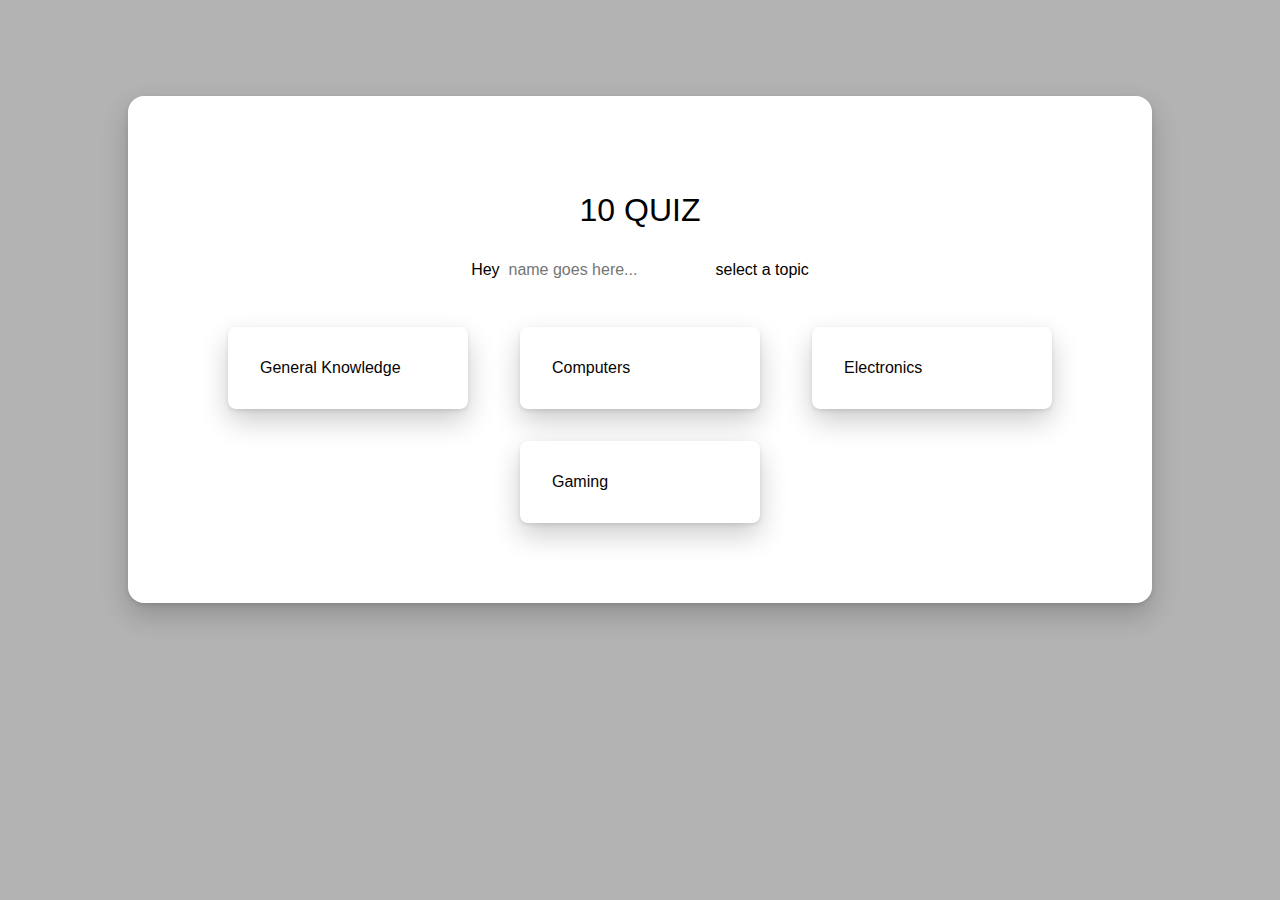
<file: index.html>
<!DOCTYPE html>
<html lang="en">
<head>
    <meta charset="UTF-8">
    <meta http-equiv="X-UA-Compatible" content="IE=edge">
    <meta name="viewport" content="width=device-width, initial-scale=1.0">
    <link rel="stylesheet" href="style.css">
    <title>Quiz Program</title>
</head>
<body>
    <div class="container">
       <h1>10 QUIZ</h1>
       <h4>Hey <input class="usrname" placeholder=" name goes here..." type="text"> select a topic</h4>
       <div class="parent-category">
        <a class="category slide" id="general" href="gk.html">general knowledge</a>
        <a class="category slide" id="computer" href="cs.html">computers</a>
        <a class="category slide" id="electronics" href="ee.html">electronics</a>
        <a class="category slide" id="" href="gaming.html">gaming</a>
       </div>
    </div>
    <script src="main.js"></script>
</body>
</html>
</file>
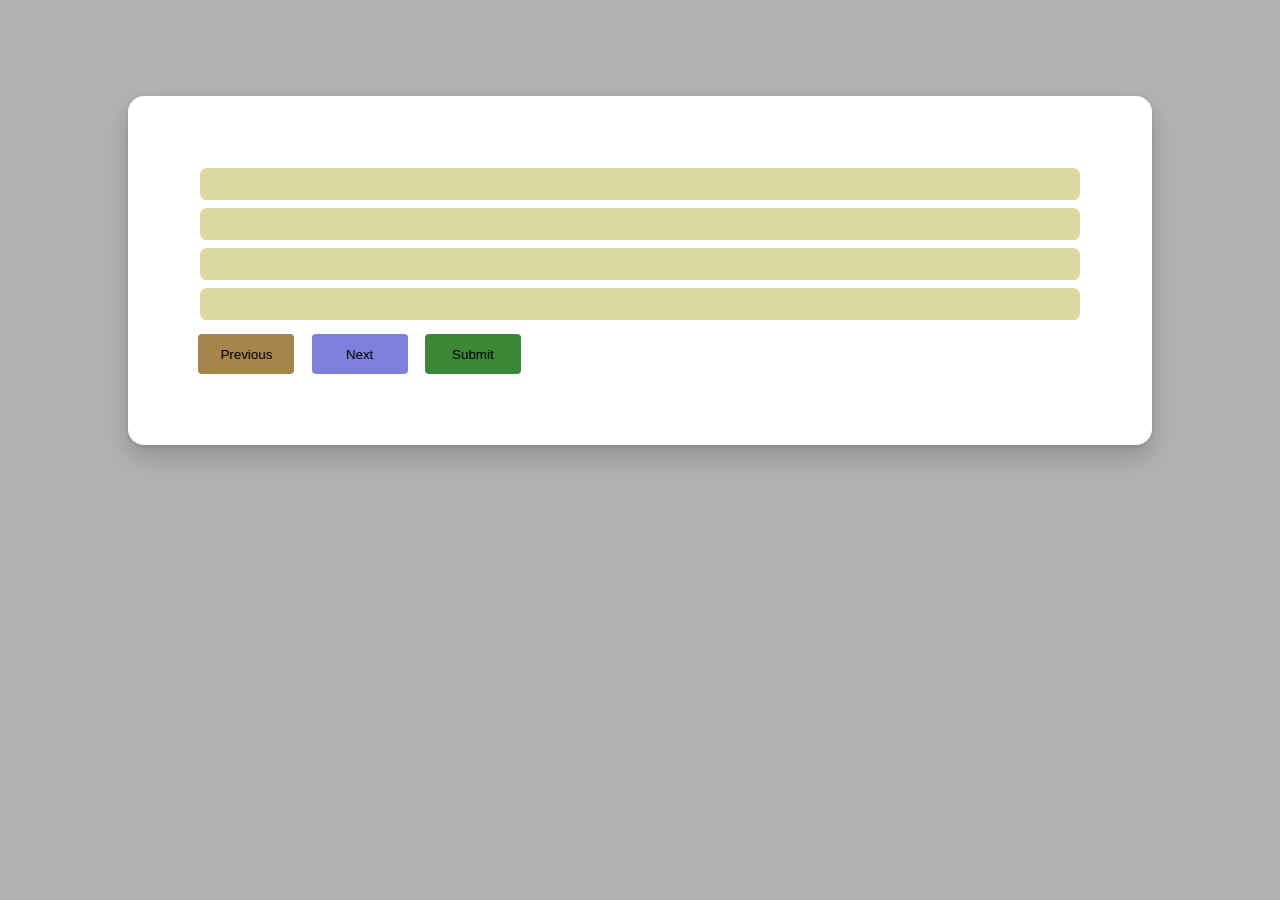
<file: cs.html>
<!DOCTYPE html>
<html lang="en">
<head>
    <meta charset="UTF-8">
    <meta http-equiv="X-UA-Compatible" content="IE=edge">
    <meta name="viewport" content="width=device-width, initial-scale=1.0">
    <link rel="stylesheet" href="style.css">
    <title>Quiz | Computers</title>
</head>
<body>
    <div class="container">
        <div class="remaining"></div>
        <div class="question-container">
            <h3 class='question'></h3>
            <ul class="parent-option">
                <li class="option" id="ans1"></li>
                <li class="option" id="ans2"></li>
                <li class="option" id="ans3"></li>
                <li class="option" id="ans4"></li>
            </ul>
            
        </div class=".btns">
        <div>
        <input class="btn" id="previous" type="button" value="Previous">
        <input class="btn" id="next" type="button" value="Next">
        <input type="submit" id="submit" class="btn" value="Submit">
        </div>
    </div>
    
    <script src="main.js"></script>
</body>
</html>
</file>
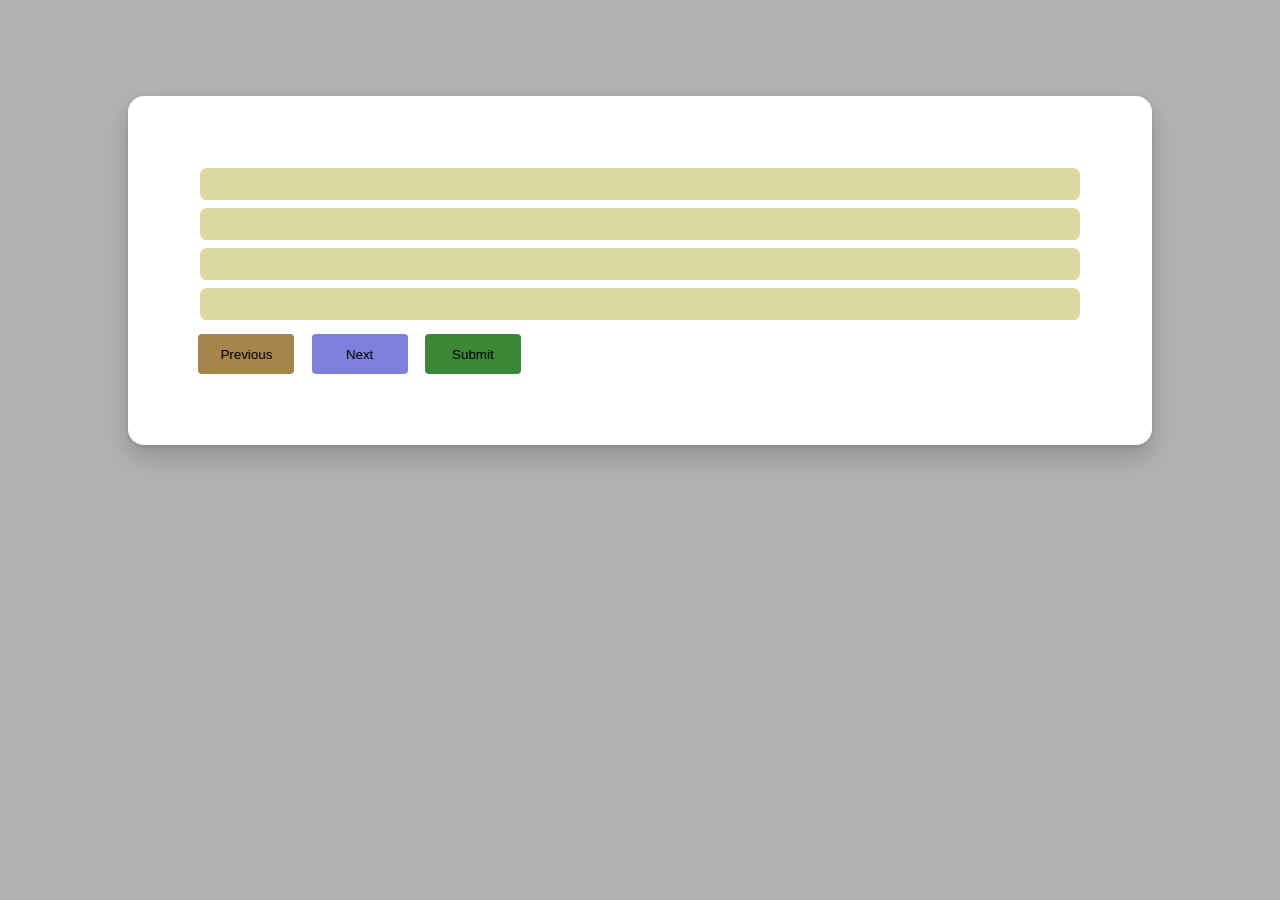
<file: ee.html>
<!DOCTYPE html>
<html lang="en">
<head>
    <meta charset="UTF-8">
    <meta http-equiv="X-UA-Compatible" content="IE=edge">
    <meta name="viewport" content="width=device-width, initial-scale=1.0">
    <link rel="stylesheet" href="style.css">
    <title>Quiz | Electronics</title>
</head>
<body>
    <div class="container">
        <div class="remaining"></div>
        <div class="question-container">
            <h3 class='question'></h3>
            <ul class="parent-option">
                <li class="option" id="ans1"></li>
                <li class="option" id="ans2"></li>
                <li class="option" id="ans3"></li>
                <li class="option" id="ans4"></li>
            </ul>
            
        </div class=".btns">
        <div>
        <input class="btn" id="previous" type="button" value="Previous">
        <input class="btn" id="next" type="button" value="Next">
        <input type="submit" id="submit" class="btn" value="Submit">
        </div>
    </div>
    
    <script src="main.js"></script>
</body>
</html>
</file>
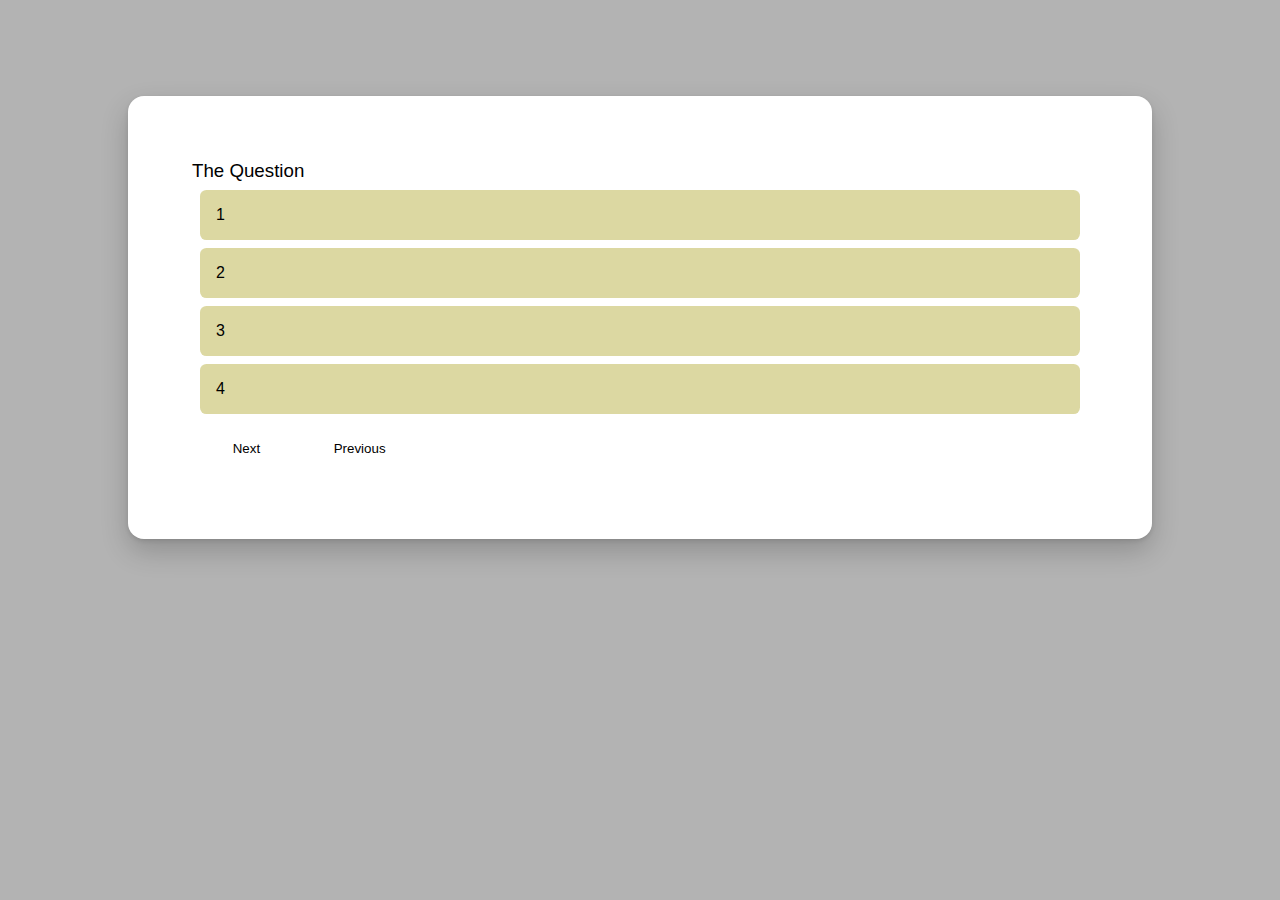
<file: gaming.html>
<!DOCTYPE html>
<html lang="en">
<head>
    <meta charset="UTF-8">
    <meta http-equiv="X-UA-Compatible" content="IE=edge">
    <meta name="viewport" content="width=device-width, initial-scale=1.0">
    <link rel="stylesheet" href="style.css">
    <title>Quiz | Gaming</title>
</head>
<body>
    <div class="container">
        <div class="question-container">
            <h3 question>The Question</h3>
            <ul class="parent-option">
                <li class="option ans1">1</li>
                <li class="option ans2">2</li>
                <li class="option ans3">3</li>
                <li class="option ans4">4</li>
            </ul>
        </div>
        <input class="btn next" type="button" value="Next">
       <input class="btn previous" type="button" value="Previous">
    </div>
    <script src=""></script>
</body>
</html>
</file>
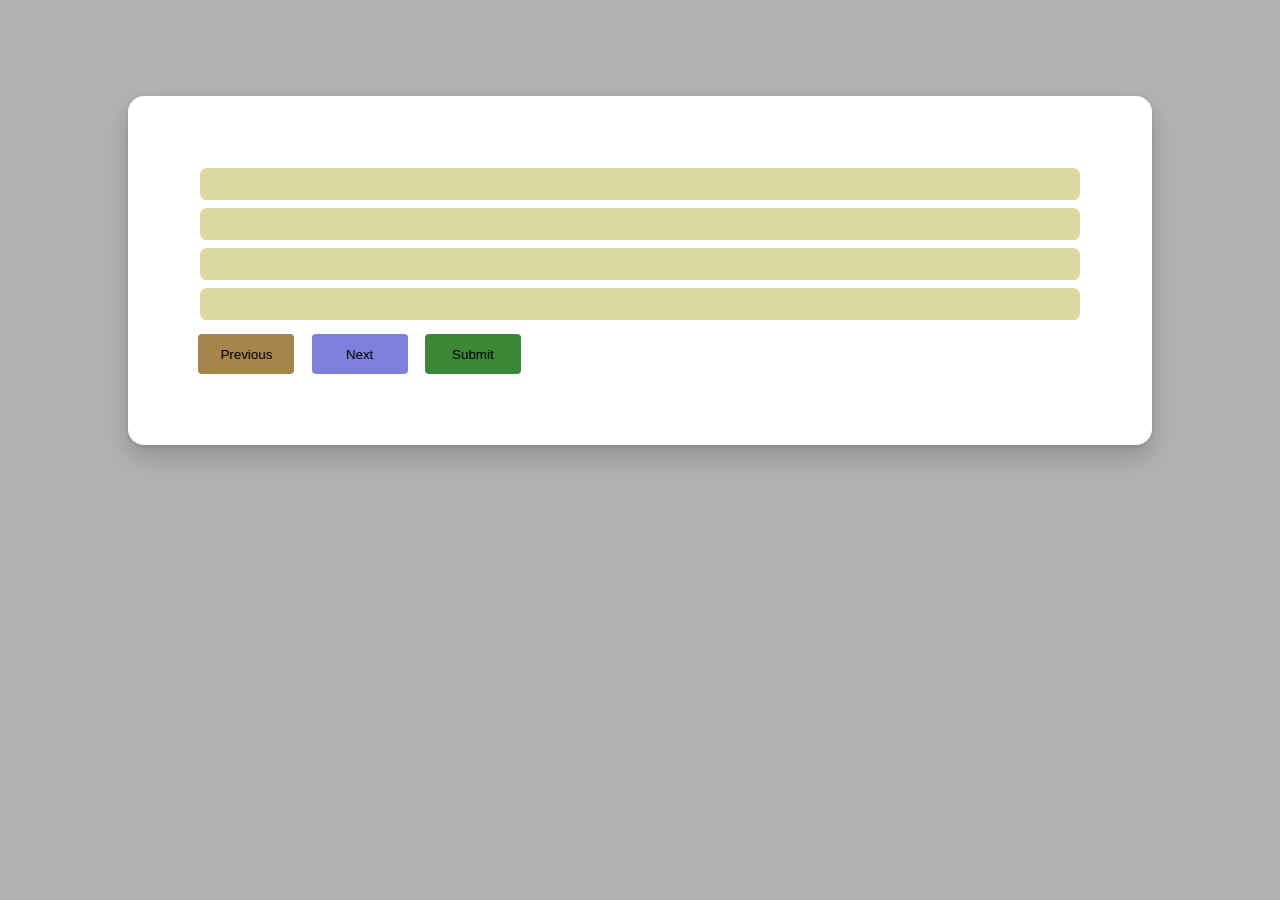
<file: gk.html>
<!DOCTYPE html>
<html lang="en">
<head>
    <meta charset="UTF-8">
    <meta http-equiv="X-UA-Compatible" content="IE=edge">
    <meta name="viewport" content="width=device-width, initial-scale=1.0">
    <link rel="stylesheet" href="style.css">
    <title>Quiz | General</title>
</head>
<body>
    <div class="container">
        <div class="remaining"></div>
        <div class="question-container">
            <h3 class='question'></h3>
            <ul class="parent-option">
                <li class="option" id="ans1"></li>
                <li class="option" id="ans2"></li>
                <li class="option" id="ans3"></li>
                <li class="option" id="ans4"></li>
            </ul>
            
        </div class=".btns">
        <div>
        <input class="btn" id="previous" type="button" value="Previous">
        <input class="btn" id="next" type="button" value="Next">
        <input type="submit" id="submit" class="btn" value="Submit">
        </div>
    </div>
    
    <script src="main.js"></script>
</body>
</html>
</file>
<file: style.css>
*{
    padding:0;
    margin:0;
    box-sizing: border-box;
    font-family: sans-serif;
}
body{
    background-color: #b3b3b3;
}
.container{
    
    max-width: 80vw;
    margin:6rem auto;
    padding: 4rem;
    border-radius: 1rem;
    box-shadow: rgba(0, 0, 0, 0.2) 0px 12px 28px 0px, rgba(0, 0, 0, 0.1) 0px 2px 4px 0px, rgba(255, 255, 255, 0.05) 0px 0px 0px 1px inset;
    background-color: #ffffff;
}

h1,h4{
    text-align: center;
    margin:2rem;
    font-weight: 300;
}

.parent-category,parent-option{
    display: flex;
    justify-content:space-evenly;
    align-items: center;
    flex-wrap:wrap;
}

a{
    text-decoration: none;
    color: rgb(7, 3, 2);
}
.category{
    padding:2rem;
    min-width: 15rem;
    border-radius: .5rem;
    margin: 1rem;
    /* box-shadow: 2px 1px 5px #979797; */
    box-shadow: rgba(0, 0, 0, 0.2) 0px 12px 28px 0px, rgba(0, 0, 0, 0.1) 0px 2px 4px 0px, rgba(255, 255, 255, 0.05) 0px 0px 0px 1px inset;
    text-transform: capitalize;
    background-color: #ffffff;
}

.category:hover{
    scale: 1.05;
    transition: ease-in;
}

.usrname{
    background: none;
    outline: none;
    border: none;
    border-bottom: 1px;
    min-width:3rem;
    font-family: sans-serif;
    font-size: 1rem;
}

.option{
    padding:1rem;
    background-color: rgb(220, 216, 162);
    margin: .5rem;
    border-radius: .4rem;
    list-style: none;
    -webkit-user-select: none;
    -ms-user-select: none; 
    user-select: none; 
    cursor: pointer;
}

.option:hover{
    opacity:0.8;
    transition: ease-in;
    background-color:rgb(175, 172, 93);

    
}

.option:active{
    transition: ease-in;
    scale:0.99
}

h3{
    font-weight: 300;
    margin-bottom: 5px;
}

.btn{
    border:none;
    background:none;
    outline: none;
    cursor: pointer;
    margin: .4rem;
    padding: .4rem;
    width: 6rem;
    height: 2.5rem;
    border-radius:4px;
}

#next{
    background-color: rgb(126, 126, 219);
}
#previous{
    background-color: rgb(167, 132, 76);
}
#submit{
    background-color: rgb(59, 137, 52);
}
.btn:hover{
    scale: 1.05;
    transition: ease-in;
}
</file>
